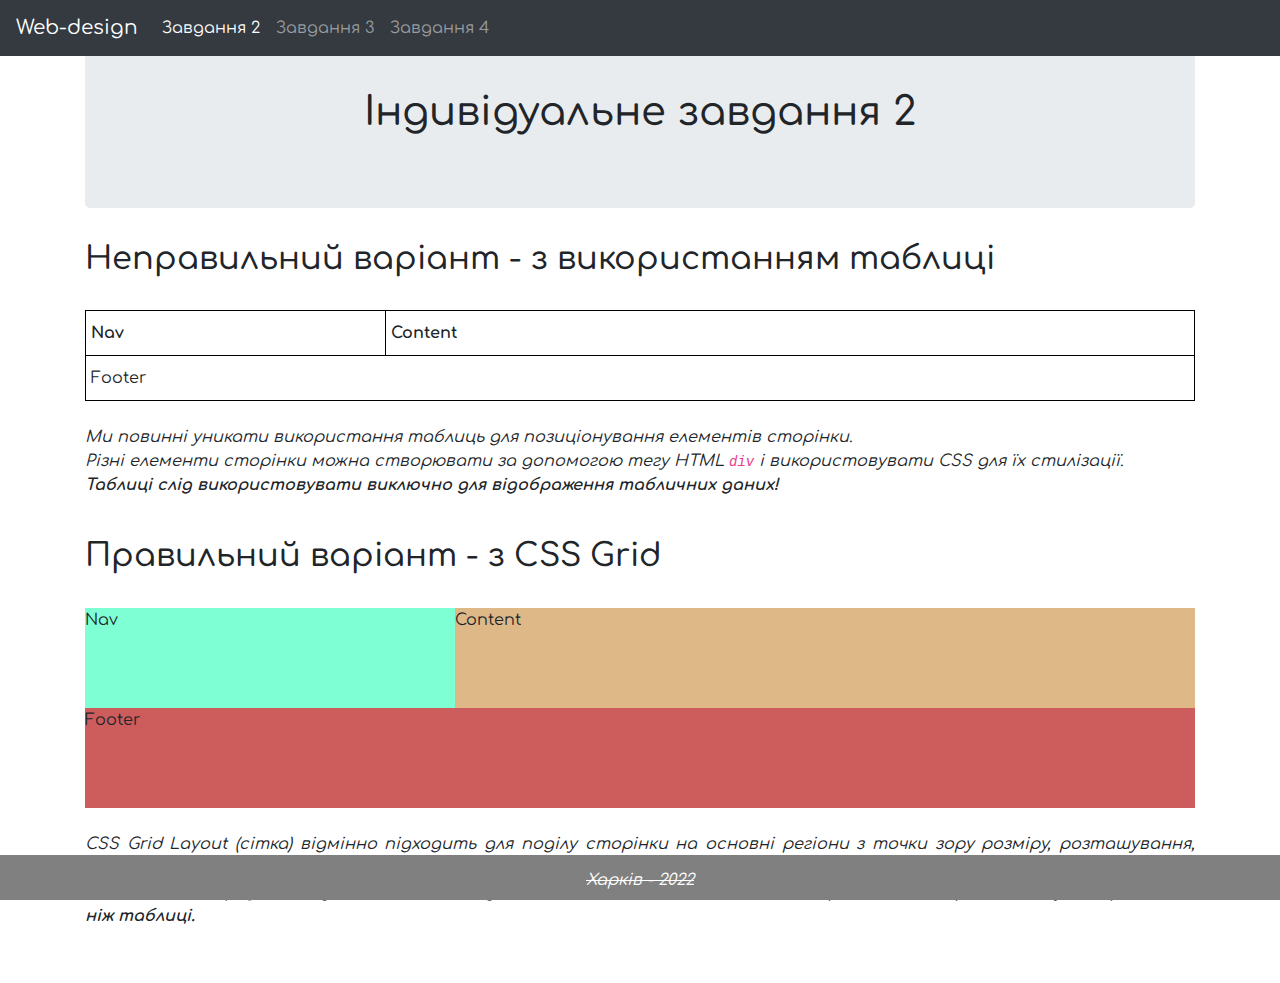
<file: task1.html>
<!DOCTYPE html>
<html lang="en">

<head>
    <meta charset="utf-8">
    <meta name="viewport" content="width=device-width, initial-scale=1">

    <title>Бабич :: Лабораторна робота №1 :: завдання 2</title>

    <link rel="stylesheet" href="https://cdn.jsdelivr.net/npm/bootstrap@4.6.1/dist/css/bootstrap.min.css">

    <script src="https://cdn.jsdelivr.net/npm/jquery@3.6.0/dist/jquery.slim.min.js"></script>
    <script src="https://cdn.jsdelivr.net/npm/popper.js@1.16.1/dist/umd/popper.min.js"></script>
    <script src="https://cdn.jsdelivr.net/npm/bootstrap@4.6.1/dist/js/bootstrap.bundle.min.js"></script>

    <link href="https://fonts.googleapis.com/css2?family=Comfortaa" rel="stylesheet">
    <link href="css/style.css" rel="stylesheet">

</head>

<body>
    <nav class="navbar navbar-expand-md bg-dark navbar-dark fixed-top">
        <a class="navbar-brand" href="index.html">Web-design</a>

        <button class="navbar-toggler" type="button" data-toggle="collapse" data-target="#collapsibleNavbar">
            <span class="navbar-toggler-icon"></span>
        </button>

        <div class="collapse navbar-collapse" id="collapsibleNavbar">
            <ul class="navbar-nav">
                <li class="nav-item active">
                    <a class="nav-link" href="task1.html">Завдання 2</a>
                </li>
                <li class="nav-item">
                    <a class="nav-link" href="task2.html">Завдання 3</a>
                </li>
                <li class="nav-item">
                    <a class="nav-link" href="task3.html">Завдання 4</a>
                </li>
            </ul>
        </div>
    </nav>

    <div class="container pt-8">
        <div class="row">
            <div class="col-md-12">
                <div class="jumbotron text-center">
                    <br>
                    <h1>Індивідуальне завдання 2</h1>
                </div>
            </div>
        </div>
        <div class="row">
            <div class="col-md-12">
                <h2>Неправильний варіант - з використанням таблиці</h2>
                <br>
                <table>
                    <thead>
                        <tr>
                            <th class="generic tabnav">Nav</th>
                            <th class="generic">Content</th>
                        </tr>
                    </thead>
                    <tbody>
                        <tr>
                            <td class="generic foot" colspan="2">Footer</td>
                        </tr>
                    </tbody>
                </table>
                <br>
                <p>
                    <em>Ми повинні уникати використання таблиць для позиціонування елементів сторінки.
                        <br>Різні елементи сторінки можна створювати за допомогою тегу HTML <code>div</code> і
                        використовувати CSS для їх стилізації.
                        <br><strong>Таблиці слід використовувати виключно для відображення табличних даних!</strong></em>
                </p>
            </div>
        </div>
        <div class="row">
            <br>
        </div>
        <div class="row">
            <div class="col-md-12">
                <h2>Правильний варіант - з CSS Grid</h2>
                <br>
                <div class="layout">
                    <div class="bnav">Nav</div>
                    <div class="bcontent">Content</div>
                    <div class="bfooter">Footer</div>
                </div>
                <br>
                <p style="margin-bottom: 55px;">
                    <em>CSS Grid Layout (сітка) відмінно підходить для поділу сторінки на основні регіони 
                    з точки зору розміру, розташування, шарів та відступів між елементами сторінки.
                    Подібно до таблиць, сітки дозволяє розташовувати елементи за стовпцями та рядками, 
                    <strong>однак CSS-сітка надає набагато більше можливостей з розмітки і є простішою у використанні ніж таблиці.</strong></em>
                </p>
            </div>
        </div>
    </div>

    <footer class="footer">
        <div class="container text-center">
            <span><em><s>Харків - 2022</s></em></span>
        </div>
    </footer>
</body>

</html>
</file>
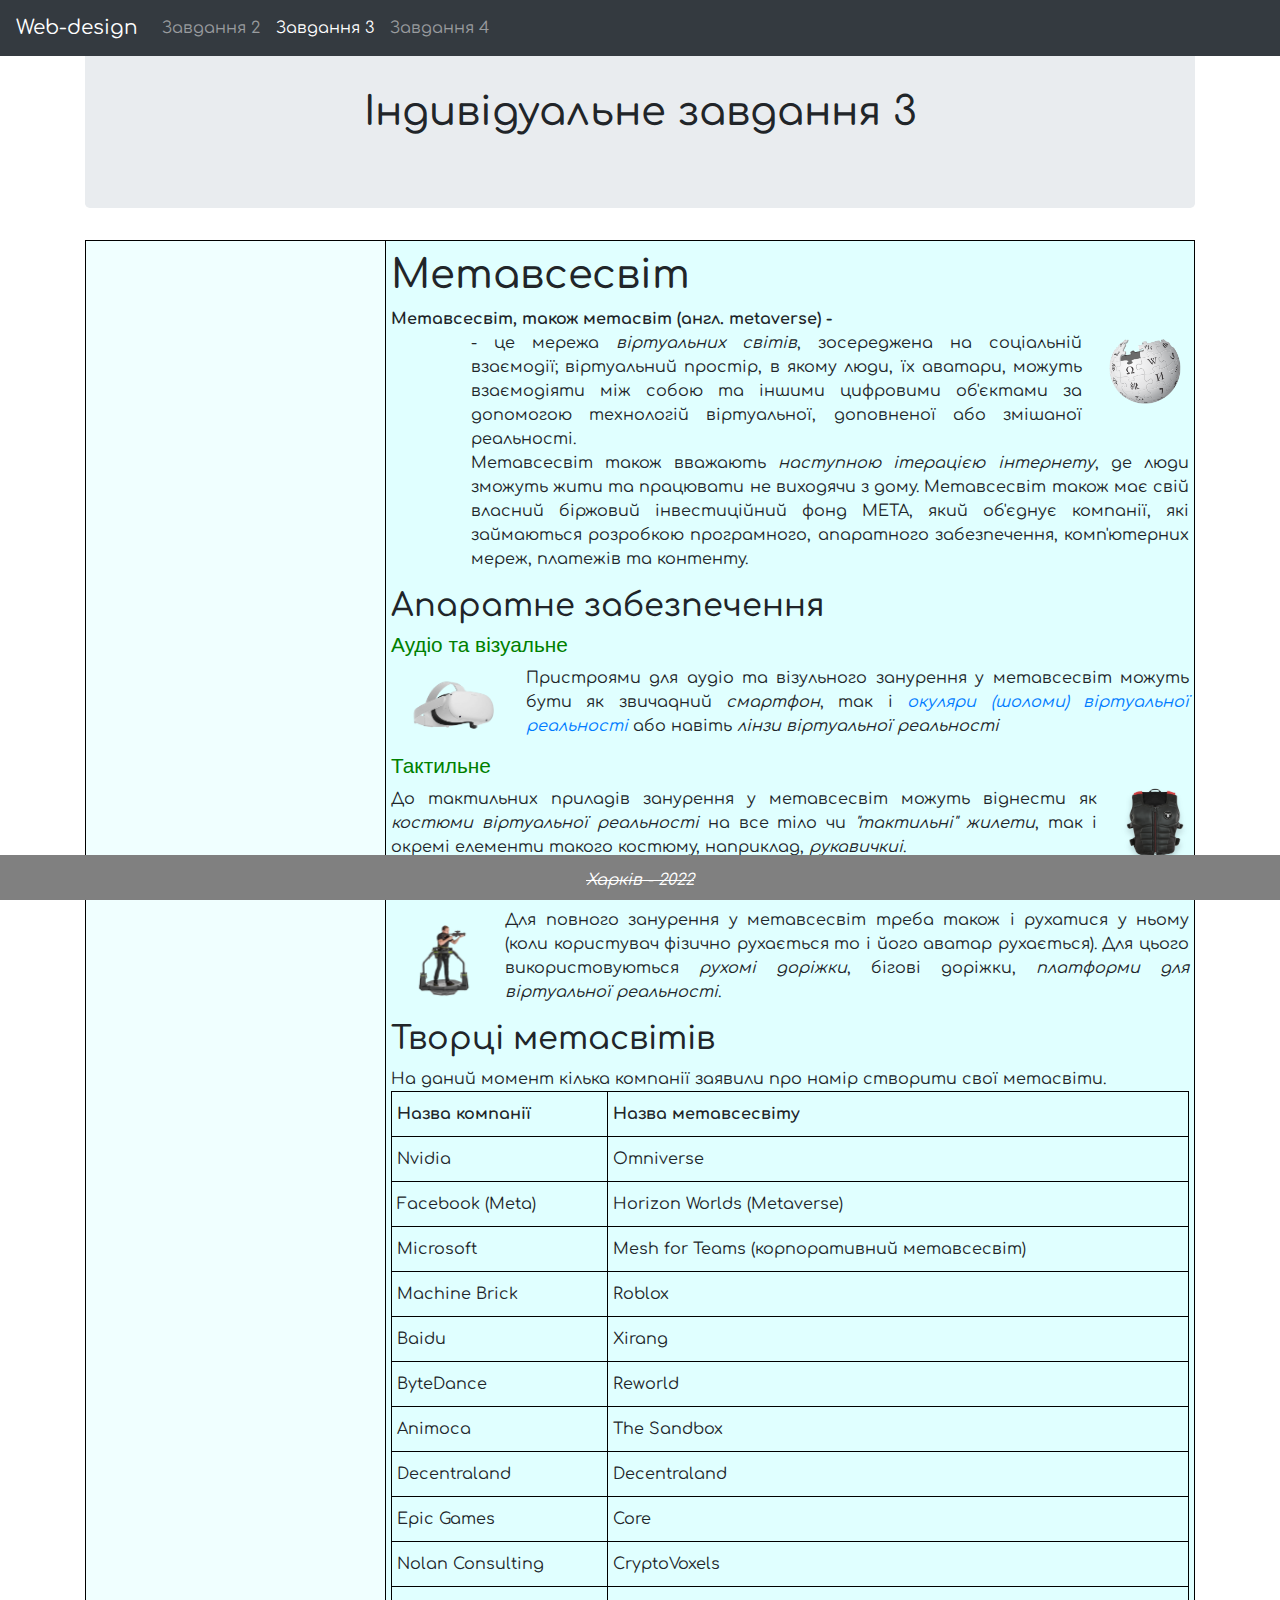
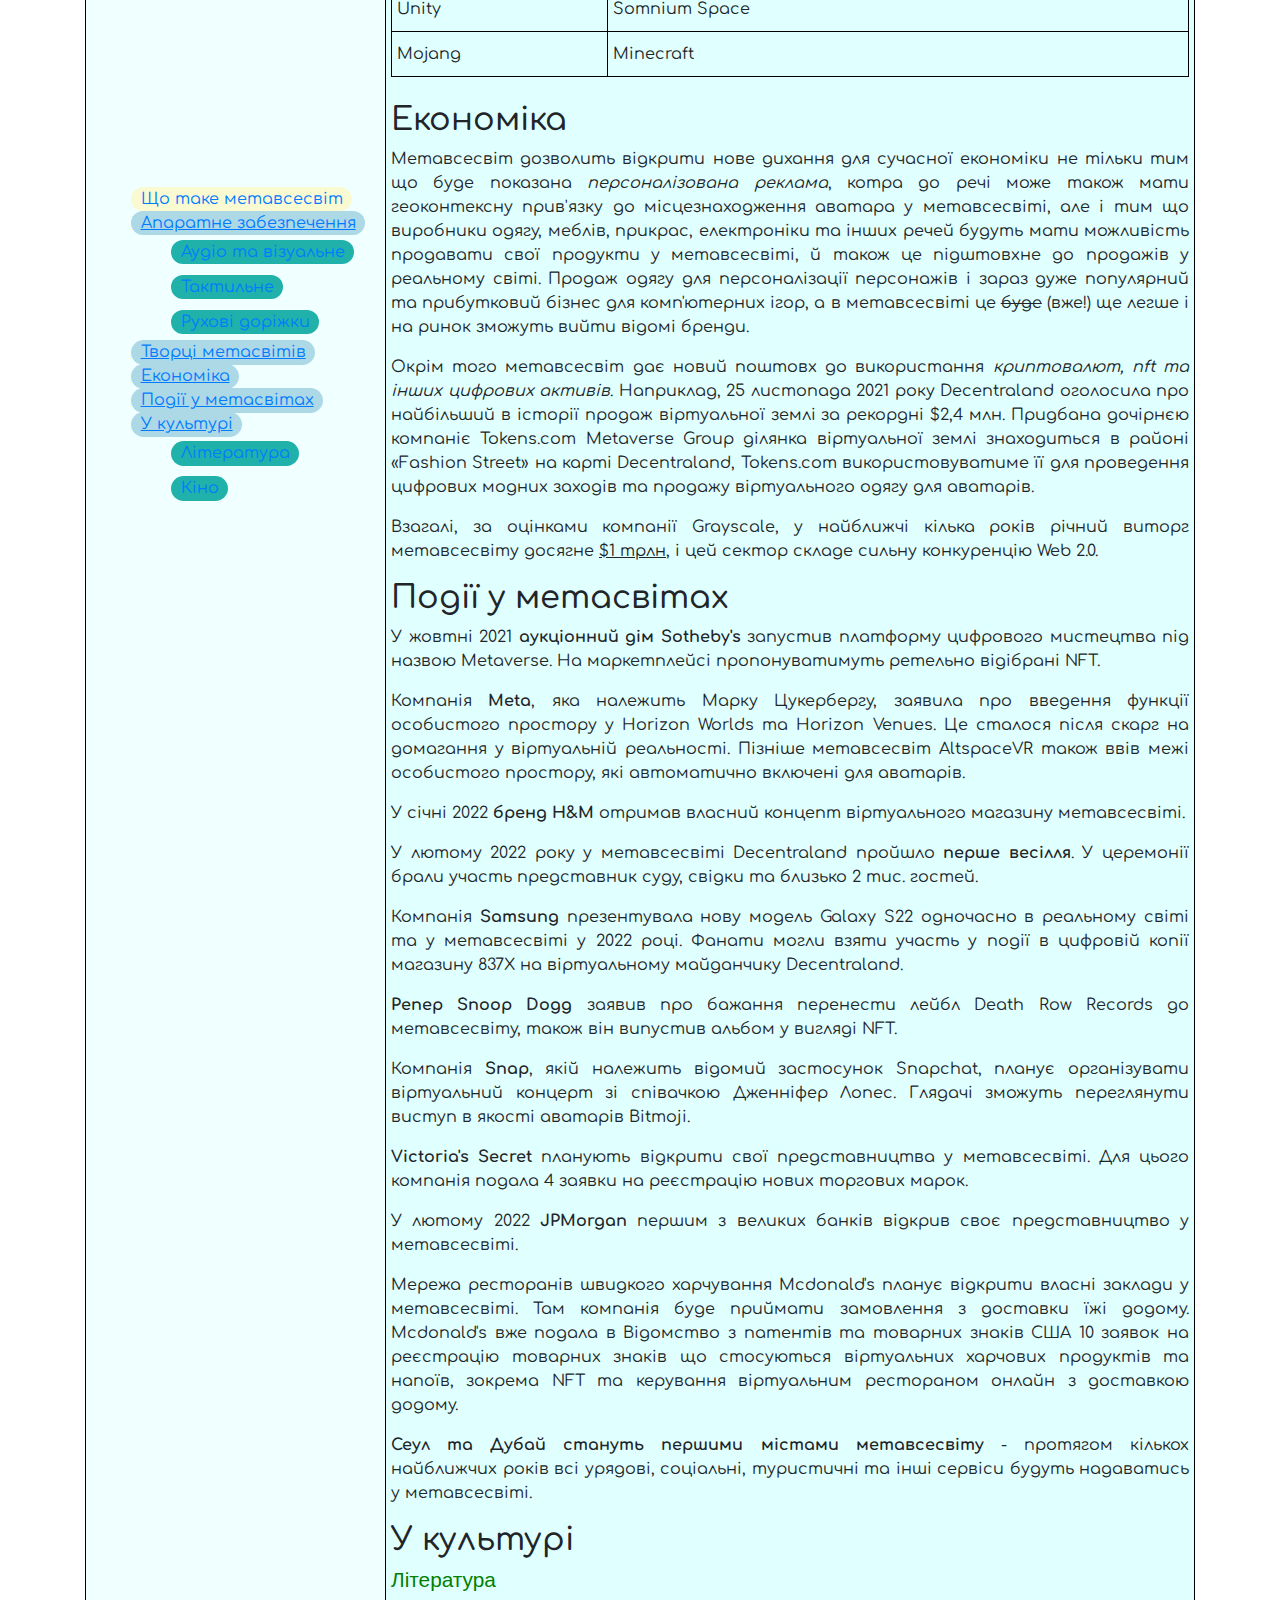
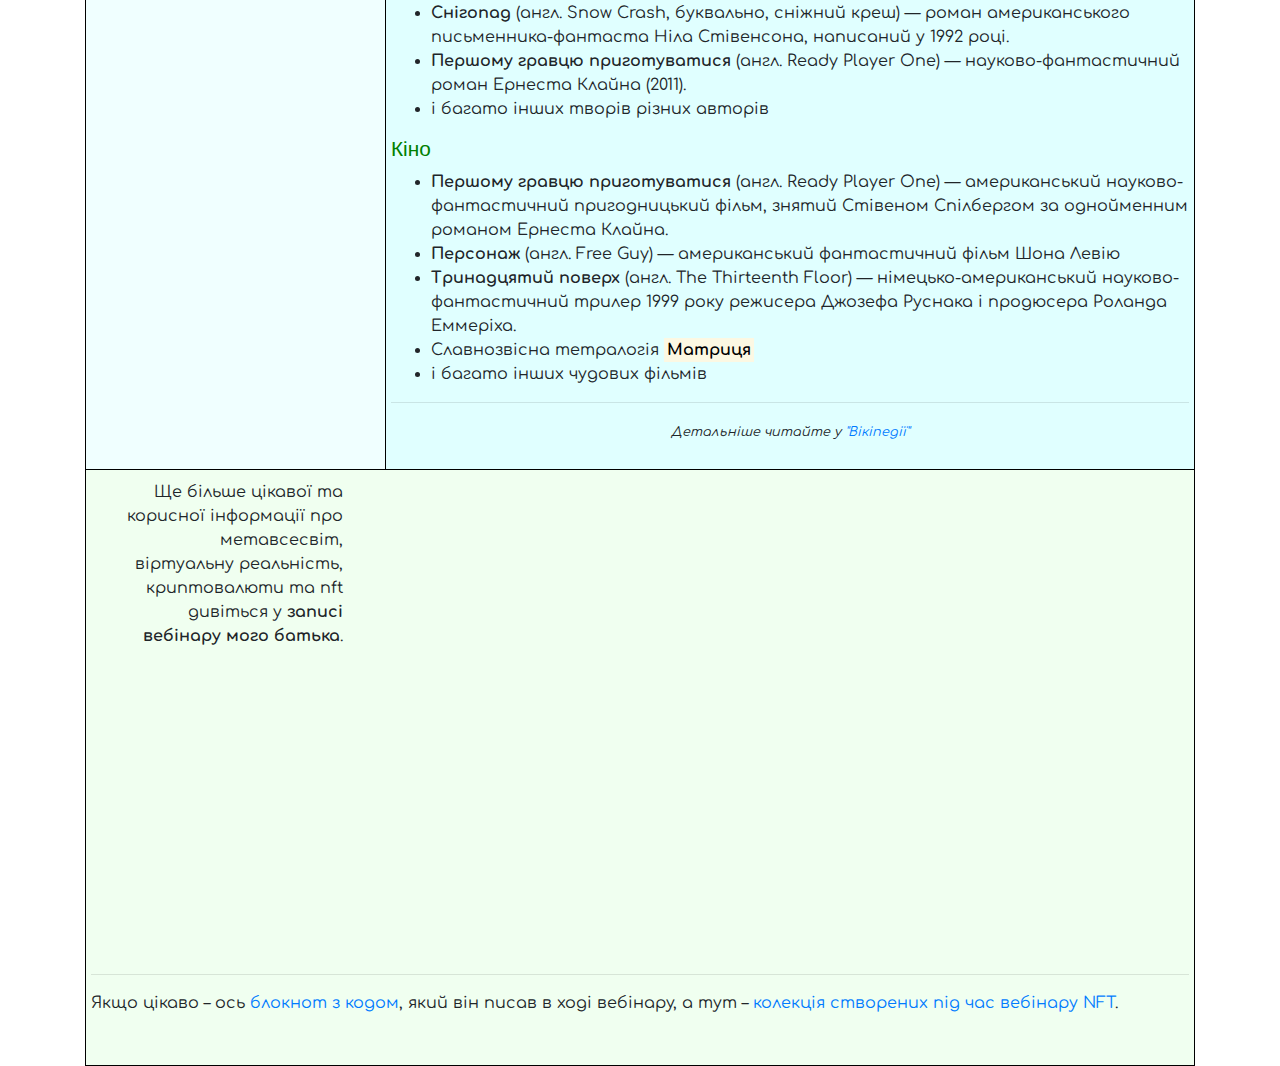
<file: task2.html>
<!DOCTYPE html>
<html lang="en">

<head>
    <meta charset="utf-8">
    <meta name="viewport" content="width=device-width, initial-scale=1">

    <title>Бабич :: Лабораторна робота №1 :: завдання 3 :: Метавсесвіт</title>

    <link rel="stylesheet" href="https://cdn.jsdelivr.net/npm/bootstrap@4.6.1/dist/css/bootstrap.min.css">

    <script src="https://cdn.jsdelivr.net/npm/jquery@3.6.0/dist/jquery.slim.min.js"></script>
    <script src="https://cdn.jsdelivr.net/npm/popper.js@1.16.1/dist/umd/popper.min.js"></script>
    <script src="https://cdn.jsdelivr.net/npm/bootstrap@4.6.1/dist/js/bootstrap.bundle.min.js"></script>

    <link href="https://fonts.googleapis.com/css2?family=Comfortaa" rel="stylesheet">
    <link href="css/style.css" rel="stylesheet">

</head>

<body>
    <nav class="navbar navbar-expand-md bg-dark navbar-dark fixed-top">
        <a class="navbar-brand" href="index.html">Web-design</a>

        <button class="navbar-toggler" type="button" data-toggle="collapse" data-target="#collapsibleNavbar">
            <span class="navbar-toggler-icon"></span>
        </button>

        <div class="collapse navbar-collapse" id="collapsibleNavbar">
            <ul class="navbar-nav">
                <li class="nav-item">
                    <a class="nav-link" href="task1.html">Завдання 2</a>
                </li>
                <li class="nav-item active">
                    <a class="nav-link" href="task2.html">Завдання 3</a>
                </li>
                <li class="nav-item">
                    <a class="nav-link" href="task3.html">Завдання 4</a>
                </li>
            </ul>
        </div>
    </nav>

    <div class="container pt-8">
        <div class="row">
            <div class="col-md-12">
                <div class="jumbotron text-center">
                    <br>
                    <h1>Індивідуальне завдання 3</h1>
                </div>
            </div>
        </div>
        <div class="row">
            <div class="col-md-12">
                <table>
                    <tbody>
                        <tr>
                            <td class="generic tabnav" style="background-color: azure;">
                                <ol class="toc">
                                    <li><a href="#definition" class="navs main">Що таке метавсесвіт</a></li>
                                    <li><a href="#hardware" class="navs sub">Апаратне забезпечення</a>
                                        <ol class="toc">
                                            <li><a href="#av" class="navs subsub">Аудіо та візуальне</a></li>
                                            <li><a href="#haptic" class="navs subsub">Тактильне</a></li>
                                            <li><a href="#move" class="navs subsub">Рухові доріжки</a></li>
                                        </ol>
                                    </li>
                                    <li><a href="#companies" class="navs sub">Творці метаcвітів</a></li>
                                    <li><a href="#economy" class="navs sub">Економіка</a></li>
                                    <li><a href="#events" class="navs sub">Події у метасвітах</a></li>
                                    <li><a href="#culture" class="navs sub">У культурі</a>
                                        <ol class="toc">
                                            <li><a href="#books" class="navs subsub">Література</a></li>
                                            <li><a href="#movies" class="navs subsub">Кіно</a></li>
                                        </ol>
                                    </li>
                                </ol>
                            </td>
                            <td class="generic" style="background-color: lightcyan">
                                <h1 id="definition">Метавсесвіт</h1>
                                <a href="https://uk.wikipedia.org/wiki/%D0%9C%D0%B5%D1%82%D0%B0%D0%B2%D1%81%D0%B5%D1%81%D0%B2%D1%96%D1%82"
                                    target="_blank" title="детальніше...">
                                    <img src="images/Wikipedia-logo-transparent.png" height="100px"
                                        style="float:right; padding-top: 1.8em; padding-left: 1.5em; padding-right: 0.3em;" />
                                </a>
                                <dl>
                                    <dt>
                                        Метавсесвіт, також метасвіт (англ. metaverse) -
                                    </dt>
                                    <dd style="text-align: justify; margin-left: 10%;">
                                        - це мережа <em>віртуальних світів</em>, зосереджена на соціальній взаємодії;
                                        віртуальний простір, в якому люди, їх аватари, можуть взаємодіяти між собою та
                                        іншими цифровими об'єктами за допомогою технологій віртуальної, доповненої або
                                        змішаної реальності.
                                        <br>Метавсесвіт також вважають <em>наступною ітерацією інтернету</em>, де люди
                                        зможуть
                                        жити та працювати не виходячи з дому. Метавсесвіт також має свій власний
                                        біржовий
                                        інвестиційний фонд META, який об'єднує компанії, які
                                        займаються розробкою програмного, апаратного забезпечення, комп'ютерних мереж,
                                        платежів та контенту.
                                    </dd>
                                </dl>
                                <h2 id="hardware">Апаратне забезпечення</h2>
                                <h3 id="av">Аудіо та візуальне</h3>
                                <a href="https://www.meta.com/quest/products/quest-2/" target="_blank" title="детальніше...">
                                    <img src="images/Hardware-oculus_832x700.webp" height="80px;"
                                        style="float: left; padding-left: 1em; padding-right: 1.5em;" />
                                </a>
                                <p>Пристроями для аудіо та візульного занурення у метавсесвіт можуть бути як звичаqний
                                    <em>смартфон</em>,
                                    так і <em><a
                                            href="https://uk.wikipedia.org/wiki/%D0%A8%D0%BE%D0%BB%D0%BE%D0%BC_%D0%B2%D1%96%D1%80%D1%82%D1%83%D0%B0%D0%BB%D1%8C%D0%BD%D0%BE%D1%97_%D1%80%D0%B5%D0%B0%D0%BB%D1%8C%D0%BD%D0%BE%D1%81%D1%82%D1%96"
                                            target="_blank"> окуляри (шоломи) віртуальної реальності</a></em> або навіть
                                    <em>лінзи віртуальної реальності</em>
                                </p>
                                <h3 id="haptic">Тактильне</h3>
                                <a href="https://www.bhaptics.com/tactsuit/tactsuit-x40" target="_blank" title="детальніше...">
                                    <img src="images/bHaptics.png" height="80px;"
                                        style="float: right; padding-left: 1.5em; padding-left: 1.5em;" />
                                </a>
                                <p>
                                    До тактильних приладів занурення у метавсесвіт можуть віднести як <em>костюми
                                        віртуальної реальності</em> на все тіло чи <em>"тактильні" жилети</em>,
                                    так і окремі елементи такого костюму, наприклад, <em>рукавичкиі</em>.
                                </p>
                                <h3 id="move">Рухомі доріжки</h3>
                                <a href="https://www.virtuix.com/" target="_blank" title="детальніше...">
                                    <img src="images/virtuixomni.png" height="90px;"
                                        style="float: left; padding-left: 1em; padding-top: 1em; padding-right: 1.5em;" />
                                </a>
                                <p>
                                    Для повного занурення у метавсесвіт треба також і рухатися у ньому (коли користувач
                                    фізично рухається то і його аватар рухається).
                                    Для цього використовуються <em>рухомі доріжки</em>, бігові доріжки, <em>платформи
                                        для віртуальної
                                        реальності</em>.
                                </p>
                                <h2 id="companies">Творці метаcвітів</h2>
                                На даний момент кілька компанії заявили про намір створити свої метасвіти.
                                <table>
                                    <thead>
                                        <tr>
                                            <th>Назва компанії</th>
                                            <th>Назва метавсесвіту</th>
                                        </tr>
                                    </thead>
                                    <tbody>
                                        <tr>
                                            <td>Nvidia</td>
                                            <td>Omniverse</td>
                                        </tr>
                                        <tr>
                                            <td>Facebook (Meta)</td>
                                            <td>Horizon Worlds (Metaverse)</td>
                                        </tr>
                                        <tr>
                                            <td>Microsoft</td>
                                            <td>Mesh for Teams (корпоративний метавсесвіт)</td>
                                        </tr>
                                        <tr>
                                            <td>Machine Brick</td>
                                            <td>Roblox</td>
                                        </tr>
                                        <tr>
                                            <td>Baidu</td>
                                            <td>Xirang</td>
                                        </tr>
                                        <tr>
                                            <td>ByteDance</td>
                                            <td>Reworld</td>
                                        </tr>
                                        <tr>
                                            <td>Animoca</td>
                                            <td>The Sandbox</td>
                                        </tr>
                                        <tr>
                                            <td>Decentraland</td>
                                            <td>Decentraland</td>
                                        </tr>
                                        <tr>
                                            <td>Epic Games</td>
                                            <td>Core</td>
                                        </tr>
                                        <tr>
                                            <td>Nolan Consulting</td>
                                            <td>CryptoVoxels</td>
                                        </tr>
                                        <tr>
                                            <td>Unity</td>
                                            <td>Somnium Space</td>
                                        </tr>
                                        <tr>
                                            <td>Mojang</td>
                                            <td>Minecraft</td>
                                        </tr>
                                    </tbody>
                                </table>
                                <br>
                                <h2 id="economy">Економіка</h2>
                                <p>
                                    Метавсесвіт дозволить відкрити нове дихання для сучасної економіки не тільки тим що
                                    буде показана <em>персоналізована реклама</em>, котра до речі може також мати
                                    геоконтексну прив'язку
                                    до місцезнаходження аватара у метавсесвіті,
                                    але і тим що виробники одягу, меблів, прикрас, електроніки та інших речей будуть
                                    мати можливість продавати свої продукти у метавсесвіті,
                                    й також це підштовхне до продажів у реальному світі.
                                    Продаж одягу для персоналізації персонажів і зараз дуже популярний та прибутковий
                                    бізнес для комп'ютерних ігор, а в метавсесвіті
                                    це <s>буде</s> (вже!) ще легше і на ринок зможуть вийти відомі бренди.
                                </p>
                                <p>
                                    Окрім того метавсесвіт дає новий поштовх до використання <em>криптовалют, nft та
                                        інших
                                        цифрових активів</em>. Наприклад,
                                    25 листопада 2021 року Decentraland оголосила про найбільший в історії продаж
                                    віртуальної землі за рекордні $2,4 млн.
                                    Придбана дочірнєю компаніє Tokens.com Metaverse Group ділянка віртуальної землі
                                    знаходиться в районі «Fashion Street» на карті Decentraland,
                                    Tokens.com використовуватиме її для проведення цифрових модних заходів та продажу
                                    віртуального одягу для аватарів.
                                </p>
                                <p>
                                    Взагалі, за оцінками компанії Grayscale, у найближчі кілька років річний виторг
                                    метавсесвіту досягне <u>$1 трлн</u>, і цей сектор складе сильну конкуренцію Web 2.0.
                                </p>
                                <h2 id="events">Події у метасвітах</h2>
                                <p>
                                    У жовтні 2021 <strong>аукціонний дім Sotheby's</strong> запустив платформу цифрового
                                    мистецтва під
                                    назвою Metaverse. На маркетплейсі пропонуватимуть ретельно відібрані NFT.
                                </p>
                                <p>
                                    Компанія <strong>Meta</strong>, яка належить Марку Цукербергу, заявила про введення
                                    функції
                                    особистого простору у Horizon Worlds та Horizon Venues.
                                    Це сталося після скарг на домагання у віртуальній реальності.
                                    Пізніше метавсесвіт AltspaceVR також ввів межі особистого простору, які автоматично
                                    включені для аватарів.
                                </p>
                                <p>
                                    У січні 2022 <strong>бренд H&M</strong> отримав власний концепт віртуального
                                    магазину метавсесвіті.
                                </p>
                                <p>
                                    У лютому 2022 року у метавсесвіті Decentraland пройшло <strong>перше
                                        весілля</strong>.
                                    У церемонії брали участь представник суду, свідки та близько 2 тис. гостей.
                                </p>
                                <p>
                                    Компанія <strong>Samsung</strong> презентувала нову модель Galaxy S22 одночасно в
                                    реальному світі та у
                                    метавсесвіті у 2022 році.
                                    Фанати могли взяти участь у події в цифровій копії магазину 837X на віртуальному
                                    майданчику Decentraland.
                                </p>
                                <p>
                                    <strong>Репер Snoop Dogg</strong> заявив про бажання перенести лейбл Death Row
                                    Records до
                                    метавсесвіту,
                                    також він випустив альбом у вигляді NFT.
                                </p>
                                <p>
                                    Компанія <strong>Snap</strong>, якій належить відомий застосунок Snapchat, планує
                                    організувати віртуальний
                                    концерт зі співачкою Дженніфер Лопес.
                                    Глядачі зможуть переглянути виступ в якості аватарів Bitmoji.
                                </p>
                                <p>
                                    <strong>Victoria's Secret</strong> планують відкрити свої представництва у
                                    метавсесвіті.
                                    Для цього компанія подала 4 заявки на реєстрацію нових торгових марок.
                                </p>
                                <p>
                                    У лютому 2022 <strong>JPMorgan</strong> першим з великих банків відкрив своє
                                    представництво у
                                    метавсесвіті.
                                </p>
                                <p>
                                    Мережа ресторанів швидкого харчування </strong>Mcdonald's планує відкрити власні
                                    заклади у
                                    метавсесвіті.
                                    Там компанія буде приймати замовлення з доставки їжі додому.
                                    Mcdonald's вже подала в Відомство з патентів та товарних знаків США 10 заявок на
                                    реєстрацію товарних знаків
                                    що стосуються віртуальних харчових продуктів та напоїв, зокрема NFT та керування
                                    віртуальним рестораном онлайн з доставкою додому.
                                </p>
                                <p>
                                    <strong>Сеул та Дубай стануть першими містами метавсесвіту</strong> - протягом
                                    кількох найближчих
                                    років всі урядові, соціальні, туристичні та інші сервіси
                                    будуть надаватись у метавсесвіті.
                                </p>
                                <h2 id="culture">У культурі</h2>
                                <h3 id="books">Література</h3>
                                <ul>
                                    <li><strong>Снігопад</strong> (англ. Snow Crash, буквально, сніжний креш) — роман
                                        американського
                                        письменника-фантаста Ніла Стівенсона, написаний у 1992 році.</li>
                                    <li><strong>Першому гравцю приготуватися</strong> (англ. Ready Player One) —
                                        науково-фантастичний
                                        роман Ернеста Клайна (2011).</li>
                                    <li>і багато інших творів різних авторів</li>
                                </ul>
                                <h3 id="movies">Кіно</h3>
                                <ul>
                                    <li><strong>Першому гравцю приготуватися</strong> (англ. Ready Player One) —
                                        американський
                                        науково-фантастичний пригодницький фільм, знятий Стівеном Спілбергом за
                                        однойменним романом Ернеста Клайна.</li>
                                    <li><strong>Персонаж</strong> (англ. Free Guy) — американський фантастичний фільм
                                        Шона Левію</li>
                                    <li><strong>Тринадцятий поверх</strong> (англ. The Thirteenth Floor) —
                                        німецько-американський
                                        науково-фантастичний трилер 1999 року режисера Джозефа Руснака і продюсера
                                        Роланда Еммеріха.</li>
                                    <li>Славнозвісна тетралогія <strong><mark>Матриця</mark></strong></li>
                                    <li>і багато інших чудових фільмів</li>
                                </ul>
                                <hr>
                                <p style="text-align: center; ">
                                    <small><em>Детальніше читайте у <a
                                                href="https://uk.wikipedia.org/wiki/%D0%9C%D0%B5%D1%82%D0%B0%D0%B2%D1%81%D0%B5%D1%81%D0%B2%D1%96%D1%82"
                                                target="_blank">"Вікіпедії"</a></em></small>
                                </p>
                            </td>
                        </tr>
                        <tr>
                            <td class="generic foot" colspan="2" style="background-color: honeydew;">
                                <p style="float: left; width: 20%; margin-left: 2em; text-align: right;">
                                    Ще більше
                                    цікавої та корисної інформації
                                    про метавсесвіт, віртуальну реальність, криптовалюти та nft дивіться
                                    у <strong>записі вебінару мого батька</strong>.</p>
                                <p style="float: right;">
                                    <iframe width="800" height="480" src="https://www.youtube.com/embed/fpM7Csau-_g"
                                        title="YouTube video player" frameborder="0"
                                        allow="accelerometer; autoplay; clipboard-write; encrypted-media; gyroscope; picture-in-picture"
                                        allowfullscreen></iframe>
                                </p>
                                <p style="display: block;margin-top: 45%;">
                                    <hr>
                                    Якщо цікаво – ось <a
                                        href="https://colab.research.google.com/drive/1jgAp2TAs8_Smewb86KsyGcFps1O9jVNM?usp=sharing"
                                        target="_blank">блокнот з кодом</a>, який він писав в ході вебінару, а тут –
                                    <a href="https://opensea.io/collection/mcdemo" target="_blank">колекція створених
                                        під час вебінару NFT</a>.
                                    <br><br>
                                </p>
                            </td>
                        </tr>
                    <tbody>
                </table>
            </div>
        </div>
    </div>

    <footer class="footer">
        <div class="container text-center">
            <span><em><s>Харків - 2022</s></em></span>
        </div>
    </footer>
    <script src="js/scripts.js"></script>
</body>

</html>
</file>
<file: css/style.css>
body {
    font-family: 'Comfortaa', cursive;
}

.footer {
    position: fixed;
    left: 0;
    bottom: 0;
    width: 100%;
    height: 45px;
    background-color: gray;
    color: white;
    text-align: center;
    padding: 13px 0;
}

table {
    /* border-collapse: collapse; */
    /* border-spacing: 0; */
    width: 100%;
}

td {
    border-color: black;
    border-style: solid;
    border-width: 1px;
    padding: 10px 5px;
    /* line-height: 90%; */
}

th {
    border-color: black;
    border-style: solid;
    border-width: 1px;
    padding: 10px 5px;
    /* line-height: 10%; */
}

.generic {
    text-align: left;
    vertical-align: middle;
}

.tabnav {
    width: 300px;
}

.layout {
    display: grid;
    grid-template-columns: repeat(3, 1fr);
    grid-auto-rows: minmax(100px, auto);
    grid-template-areas:
        "bNav bContent bContent"
        "bFooter bFooter bFooter";
    /* align-items: center; */
}

.bcontent {
    grid-area: bContent;
    background-color: burlywood;
}

.bnav {
    grid-area: bNav;
    background-color: aquamarine;
}

.bfooter {
    grid-area: bFooter;
    background-color: indianred;
}

ol .toc {
    counter-reset: item;
    line-height: 220%;
}

.toc li {
    display: block;
}

p {
    text-align: justify;
}

h3 {
    color: green;
    font-size: 1.3em;
    font-family: Arial, Helvetica, sans-serif;
}


.navs {
    border-radius: 1em;
    padding: 0.2em 0.6em 0.2em;
}

.main {

    background-color: lightgoldenrodyellow;
}

.sub {
    text-decoration: underline;
    background-color: lightblue;
}

.subsub {
    background-color: lightseagreen;
}

.table3{
    text-align: center;
    vertical-align: middle;
    width: 100%;
    border-spacing: 1em;
    border-collapse: separate;
}


.table3 td {
    border-style: none;
    height: 7em;
}

.table3 th {
    border-style: none;
    height: 7em;
}
</file>
